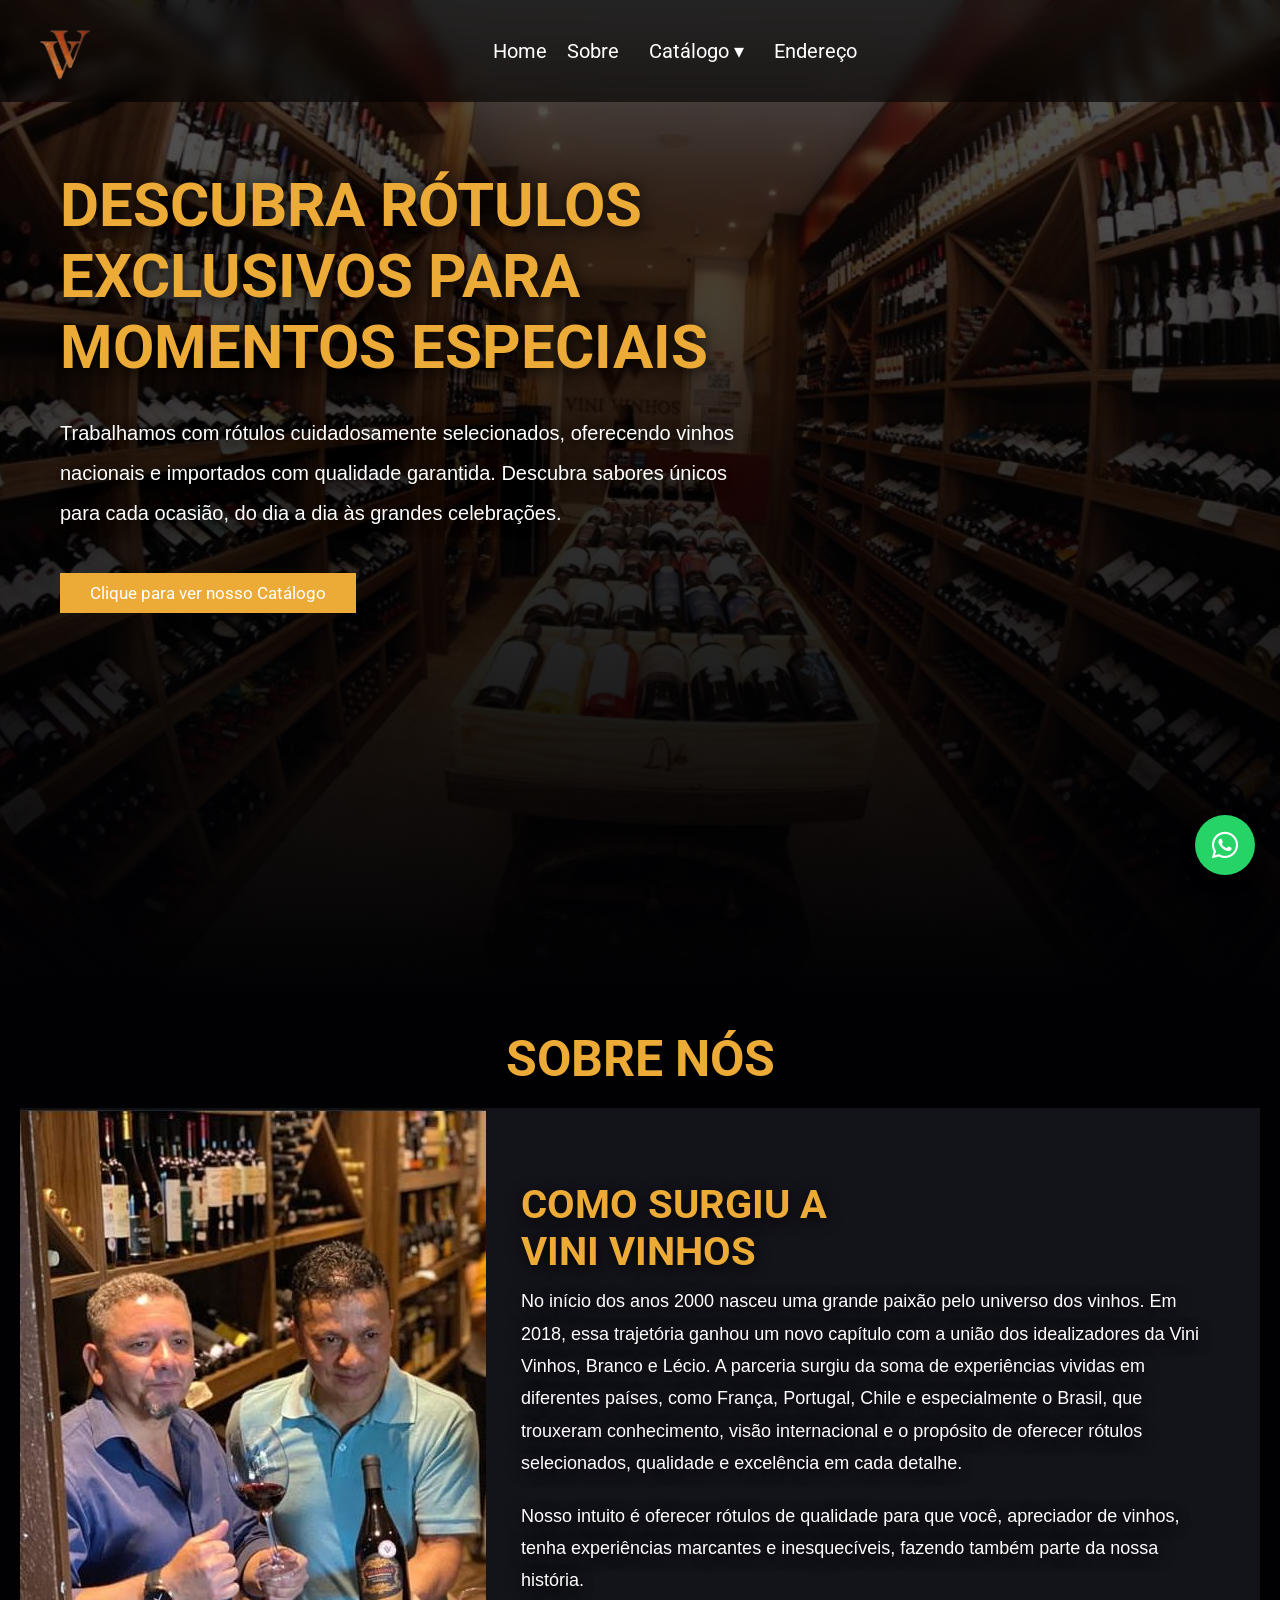
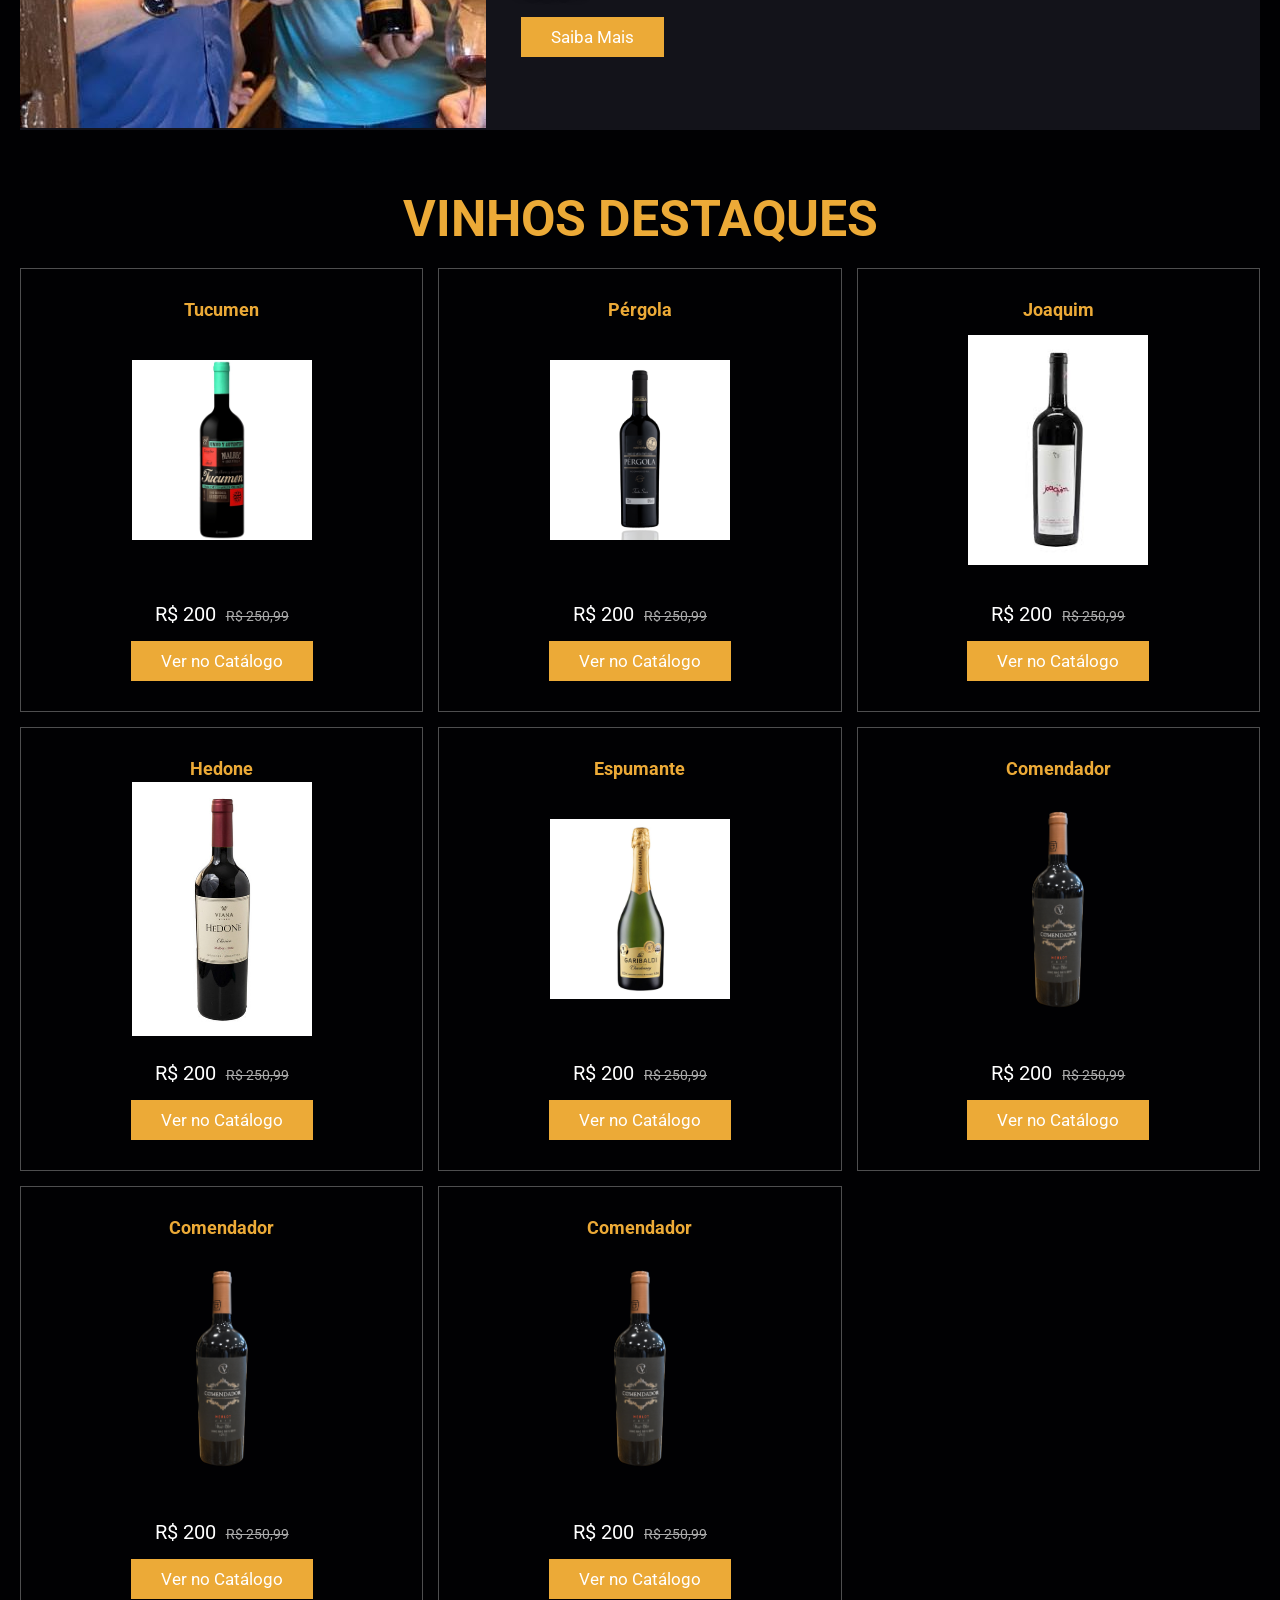
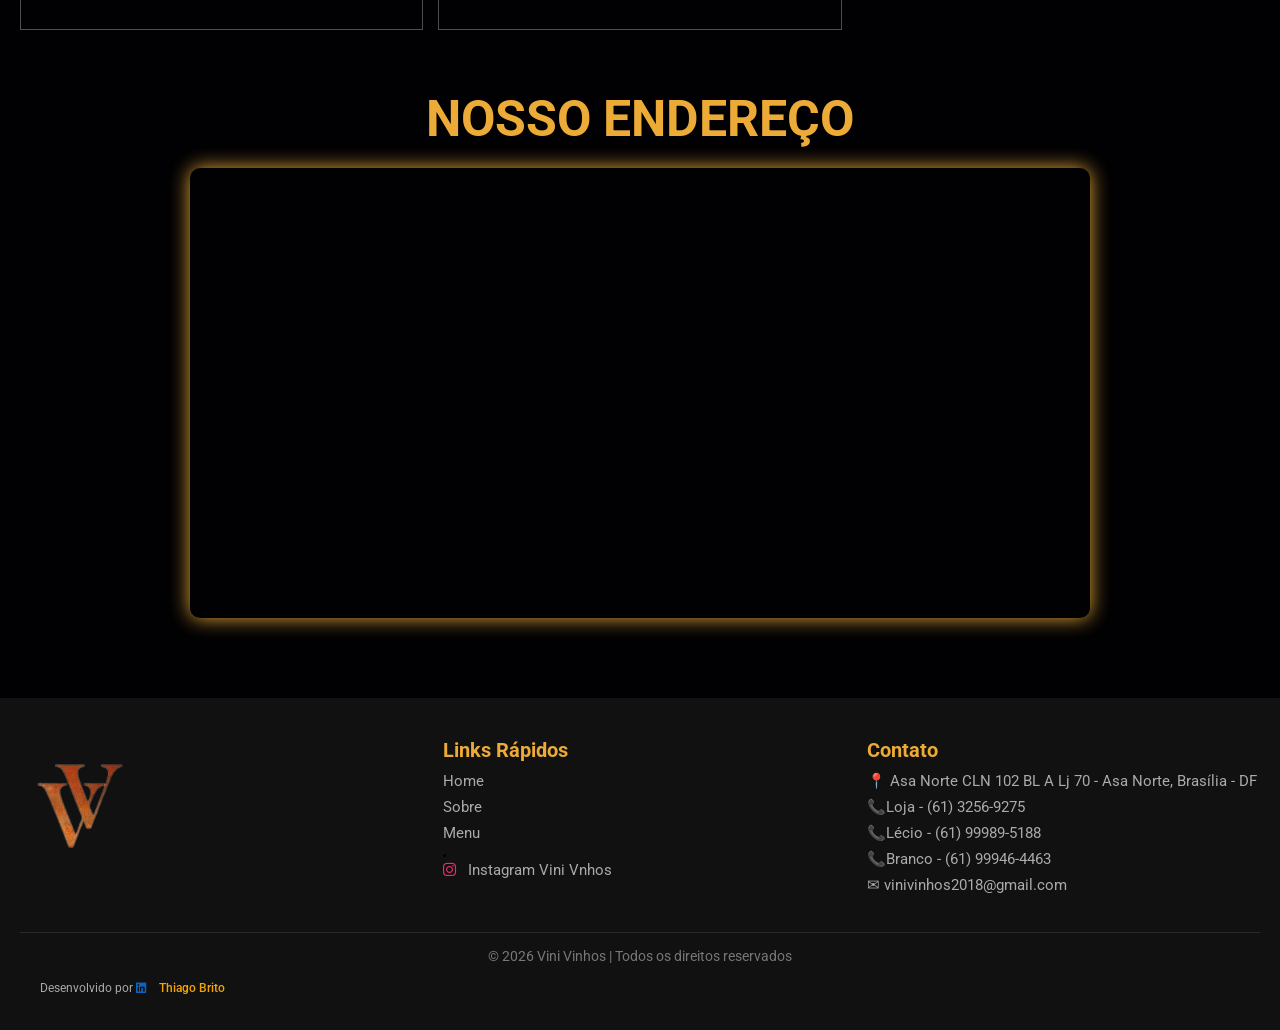
<file: index.html>
<!DOCTYPE html>
<html lang="pt-br">

<head>
    <meta charset="UTF-8">
    <meta name="viewport" content="width=device-width, initial-scale=1.0">
    <link rel="stylesheet" href="style.css">
    <link rel="preconnect" href="https://fonts.googleapis.com">
    <link rel="preconnect" href="https://fonts.gstatic.com" crossorigin>
    <link href="https://fonts.googleapis.com/css2?family=Roboto:ital,wght@0,100..900;1,100..900&display=swap"
        rel="stylesheet">
    <link rel="stylesheet" href="https://cdnjs.cloudflare.com/ajax/libs/font-awesome/6.5.0/css/all.min.css">
    <link rel="stylesheet" href="https://cdnjs.cloudflare.com/ajax/libs/font-awesome/6.5.0/css/all.min.css">
    <link rel="icon" type="image/png" href="img/logo.png">
    <title>Vini Vinhos</title>
</head>

<body>
    <header class="header">
        <section>
            <a href="#" class="logo">
                <img src="./img/logo.png" alt="logo">
            </a>

            <nav class="navbar">
                <a href="#home">Home</a>
                <a href="#about">Sobre</a>

                <div class="mega-dropdown">
                    <a class="mega-btn">Catálogo ▾</a>

                    <div class="mega-menu">
                        <div class="mega-column">
                            <h4>🌎 Países</h4>
                            <a href="#brasil">Brasil</a>
                            <a href="#chile">Chile</a>
                            <a href="#portugal">Portugal</a>
                            <a href="#franca">França</a>
                            <a href="#argentina">Argentina</a>
                        </div>

                        <div class="mega-column">
                            <h4>🍷 Tipos</h4>
                            <a href="#">Vinho Tinto</a>
                            <a href="#">Vinho Branco</a>
                            <a href="#">Espumante</a>
                            <a href="#">Rosé</a>
                        </div>

                        <div class="mega-column">
                            <h4>💰 Preço</h4>
                            <a href="#">Até R$ 50</a>
                            <a href="#">R$ 50 - R$ 150</a>
                            <a href="#">R$ 150 - R$ 300</a>
                            <a href="#">Premium</a>
                        </div>
                    </div>
                </div>

                <a href="#address">Endereço</a>
            </nav>

            <div class="icons">

            </div>
        </section>
    </header>

    <div class="home-container">

        <div class="slider">
            <img src="./img/visaoAmplaEntrada.jpeg" class="slide active">
            <img src="./img/SOMBREAMENTOvinhos.png" class="slide">
            <img src="./img/barril.jpeg" class="slide">
        </div>

        <div class="overlay-fade"></div>

        <section id="home">
            <div class="content">
                <h3>DESCUBRA RÓTULOS EXCLUSIVOS PARA MOMENTOS ESPECIAIS</h3>
                <p>Trabalhamos com rótulos cuidadosamente selecionados, oferecendo vinhos nacionais e importados com
                    qualidade garantida. Descubra sabores únicos para cada ocasião, do dia a dia às grandes celebrações.
                </p>
                <a href="catalogo.html" class="btn">Clique para ver nosso Catálogo</a>
            </div>
        </section>

    </div>

    <section class="about" id="about">
        <h2 class="title">Sobre<span> Nós</span></h2>
        <div class="row">
            <div class="container-image">
                <img src="/img/brancoElecio.jpeg" alt="sobre-nos">
            </div>
            <div class="content">
                <h3>COMO SURGIU A</h3>
                <h3>VINI VINHOS</h3>
                <p>No início dos anos 2000 nasceu uma grande paixão pelo universo dos vinhos. Em 2018, essa trajetória
                    ganhou um novo capítulo com a união dos idealizadores da Vini Vinhos, Branco e Lécio. A parceria
                    surgiu da soma de experiências vividas em diferentes países, como França, Portugal, Chile e
                    especialmente o Brasil, que trouxeram conhecimento, visão internacional e o propósito de oferecer
                    rótulos selecionados, qualidade e excelência em cada detalhe.</p>
                <p>Nosso intuito é oferecer rótulos de qualidade para que você, apreciador de vinhos, tenha experiências
                    marcantes e inesquecíveis, fazendo também parte da nossa história.</p>
                <a href="#" class="btn">Saiba Mais</a>
            </div>
    </section>

    <section class="menu" id="menu">
        <h2 class="title">Vinhos Destaques</h2>

        <div class="box-container">

            <div class="box">
                <h3>Tucumen</h3>
                <img src="./img/tucumen.jpg" alt="Tucumen">
                <div class="price">R$ 200 <span>R$ 250,99</span></div>
                <a href="catalogo.html" class="btn">Ver no Catálogo</a>
            </div>

            <div class="box">
                <h3>Pérgola</h3>
                <img src="./img/pergola.png" alt="Pérgola">
                <div class="price">R$ 200 <span>R$ 250,99</span></div>
                <a href="catalogo.html" class="btn">Ver no Catálogo</a>
            </div>

            <div class="box">
                <h3>Joaquim</h3>
                <img src="./img/joaquim.jpg" alt="Joaquim">
                <div class="price">R$ 200 <span>R$ 250,99</span></div>
                <a href="catalogo.html" class="btn">Ver no Catálogo</a>
            </div>

            <div class="box">
                <h3>Hedone</h3>
                <img src="./img/hedone.jpg" alt="Hedone">
                <div class="price">R$ 200 <span>R$ 250,99</span></div>
                <a href="catalogo.html" class="btn">Ver no Catálogo</a>
            </div>

            <div class="box">
                <h3>Espumante</h3>
                <img src="./img/garibaldi-chardonnay.jpg" alt="Espumante">
                <div class="price">R$ 200 <span>R$ 250,99</span></div>
                <a href="catalogo.html" class="btn">Ver no Catálogo</a>
            </div>

            <div class="box">
                <h3>Comendador</h3>
                <img src="./img/comendador.png" alt="Comendador">
                <div class="price">R$ 200 <span>R$ 250,99</span></div>
                <a href="catalogo.html" class="btn">Ver no Catálogo</a>
            </div>
            <div class="box">
                <h3>Comendador</h3>
                <img src="./img/comendador.png" alt="Comendador">
                <div class="price">R$ 200 <span>R$ 250,99</span></div>
                <a href="catalogo.html" class="btn">Ver no Catálogo</a>
            </div>
            <div class="box">
                <h3>Comendador</h3>
                <img src="./img/comendador.png" alt="Comendador">
                <div class="price">R$ 200 <span>R$ 250,99</span></div>
                <a href="catalogo.html" class="btn">Ver no Catálogo</a>
            </div>

        </div>
    </section>

    <section class="address" id="address">
        <h2 class="title">Nosso Endereço</h2>

        <div class="map-container">
            <iframe
                src="https://www.google.com/maps/embed?pb=!1m18!1m12!1m3!1d3839.3865991397706!2d-47.8825669!3d-15.7835563!2m3!1f0!2f0!3f0!3m2!1i1024!2i768!4f13.1!3m3!1m2!1s0x935a3b9856a15813%3A0xfe78580c9d53a81c!2sVini%20Vinhos%20-%20Vinhos%20e%20Espumantes!5e0!3m2!1spt-BR!2sbr!4v1769434671229!5m2!1spt-BR!2sbr"
                allowfullscreen="" loading="lazy" referrerpolicy="no-referrer-when-downgrade">
            </iframe>
        </div>
    </section>

    <script>
        let slides = document.querySelectorAll(".slide");
        let index = 0;

        function showSlide() {
            slides.forEach(slide => slide.classList.remove("active"));
            slides[index].classList.add("active");
            index = (index + 1) % slides.length;
        }

        setInterval(showSlide, 4000); 
    </script>
<a href="https://wa.me/5561981090715"
   class="whatsapp-float"
   target="_blank">
   <i class="fa-brands fa-whatsapp"></i>

<script>

// Quando a página carregar → aparece suavemente
window.addEventListener("pageshow", function () {
    document.body.classList.add("loaded");
});

// Ao clicar em link interno → fade out
document.querySelectorAll("a").forEach(link => {
    link.addEventListener("click", function (e) {

        const destino = this.href;

        if (destino && destino.startsWith(window.location.origin)) {
            e.preventDefault();

            document.body.style.opacity = "0";

            setTimeout(() => {
                window.location.href = destino;
            }, 400);
        }
    });
});

</script>

</a>
</body>

<footer class="footer">
    <div class="footer-container">

        <div class="footer-box">
            <img src="/img/logo.png" class="footer-logo">
        </div>

        <div class="footer-box">
            <h3>Links Rápidos</h3>
            <a href="#home">Home</a>
            <a href="#about">Sobre</a>
            <a href="#menu">Menu</a>
            <li>
                <a href="https://www.instagram.com/vini.vinhos" target="_blank">
                    <i class="fa-brands fa-instagram"></i> Instagram Vini Vnhos
                </a>
            </li>

        </div>

        <div class="footer-box">
            <h3>Contato</h3>
            <p>📍 Asa Norte CLN 102 BL A Lj 70 - Asa Norte, Brasília - DF</p>
            <p>📞Loja - (61) 3256-9275</p>
            <p>📞Lécio - (61) 99989-5188</p>
            <p>📞Branco - (61) 99946-4463</p>
            <p>✉ vinivinhos2018@gmail.com</p>
        </div>

    </div>

    <div class="footer-bottom">
        © 2026 Vini Vinhos | Todos os direitos reservados
    </div>

    <div class="footer-register">
        <small>
            Desenvolvido por
            <a href="https://www.linkedin.com/in/thiago-da-costa-brito/" target="_blank">
                <i class="fa-brands fa-linkedin"></i>
                Thiago Brito
            </a>
        </small>
    </div>


</footer>

</html>
</file>
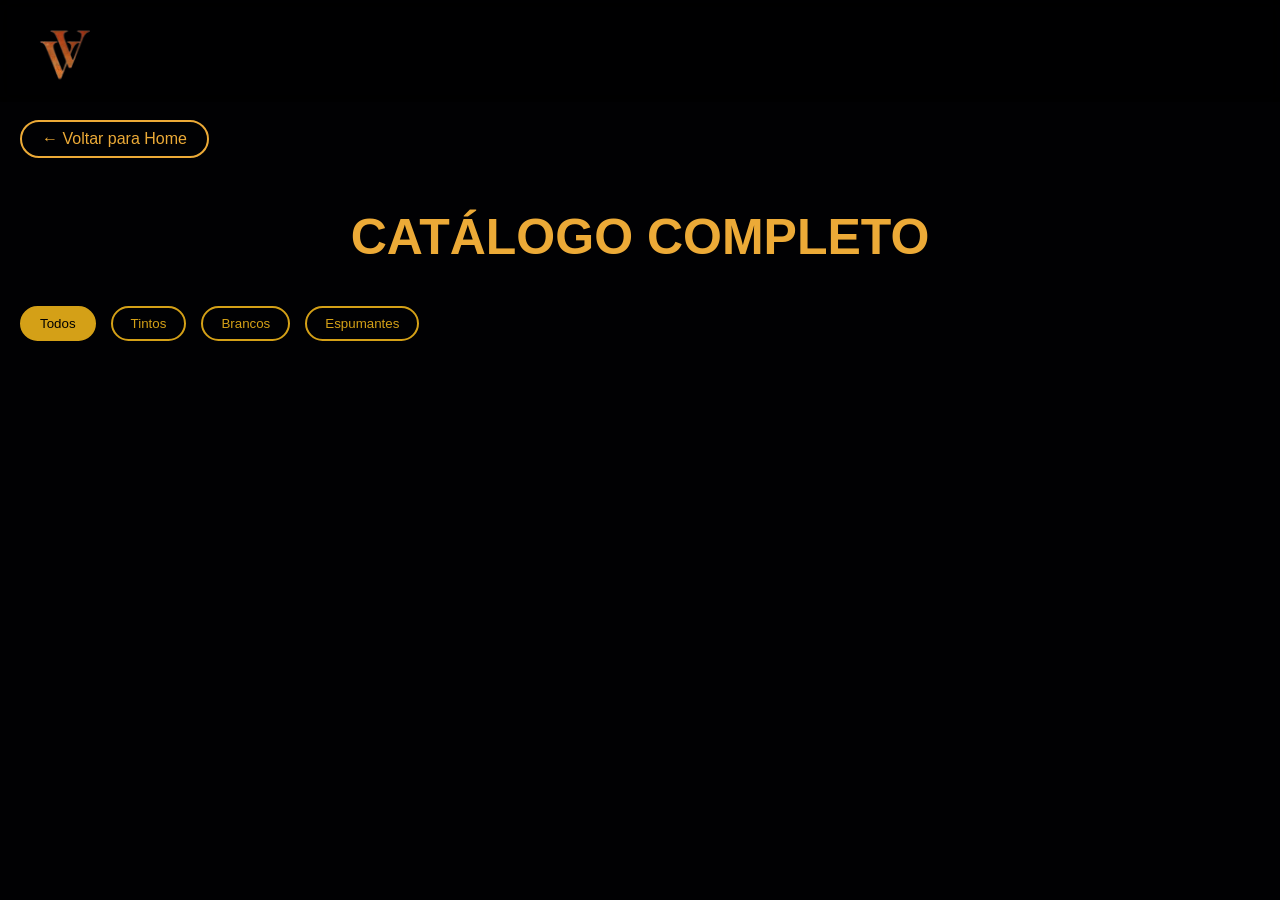
<file: catalogo.html>
<!DOCTYPE html>
<html lang="pt-br">
<head>
  <meta charset="UTF-8">
  <title>Catálogo - Vini Vinhos</title>
  <link rel="stylesheet" href="style.css">
  <link rel="icon" type="image/png" href="img/logo.png">
</head>
<body>

<header class="header">
  <section>
    <a href="index.html" class="logo">
      <img src="./img/logo.png" alt="logo">
    </a>
  </section>
</header>

<div class="voltar-container">
    <a href="index.html" class="btn-voltar">
        ← Voltar para Home
    </a>
</div>

<section class="menu">
  <h2 class="title">Catálogo Completo</h2>

  <div class="filtros">
    <button class="filtro-btn active" data-filtro="todos">Todos</button>
    <button class="filtro-btn" data-filtro="tinto">Tintos</button>
    <button class="filtro-btn" data-filtro="branco">Brancos</button>
    <button class="filtro-btn" data-filtro="espumante">Espumantes</button>
  </div>

  <!-- CATÁLOGO REAL (onde os vinhos vão aparecer) -->
  <div class="box-container" id="catalogo"></div>
</section>

<script>
const numeroWhatsApp = "5561981090715";
let todosVinhos = [];

// 🔥 PUXANDO DA SUA PLANILHA
fetch("https://opensheet.elk.sh/139ZqOOfftdnX3RyN6Q0e3QM1vpwJO-Xnvv1Ym-I4QMY/Página1")
  .then(res => res.json())
  .then(data => {
    todosVinhos = data;
    renderizarVinhos(data);
  });

// 🎨 MOSTRAR VINHOS NA TELA
function renderizarVinhos(lista) {
  const catalogo = document.getElementById("catalogo");
  catalogo.innerHTML = "";

  lista.forEach(vinho => {

    const mensagem = `Olá! Tenho interesse no vinho ${vinho.Nome} - R$ ${vinho.Preço}`;
    const linkWhats = `https://wa.me/${numeroWhatsApp}?text=${encodeURIComponent(mensagem)}`;

    catalogo.innerHTML += `
      <div class="box">
        <h3>${vinho.Nome}</h3>
        <img src="${vinho.Imagem}" alt="${vinho.Nome}">
        <div class="price">R$ ${vinho.Preço}</div>
        <a href="${linkWhats}" target="_blank" class="btn">
          Pedir no WhatsApp
        </a>
      </div>
    `;
  });
}

// 🔍 FILTRO
function filtrarPorTipo(tipo) {
  const filtrados = todosVinhos.filter(v => 
    v.Tipo && v.Tipo.toLowerCase() === tipo.toLowerCase()
  );
  renderizarVinhos(filtrados);
}

function mostrarTodos() {
  renderizarVinhos(todosVinhos);
}

// 🔘 BOTÕES
document.querySelector('[data-filtro="todos"]').onclick = mostrarTodos;
document.querySelector('[data-filtro="tinto"]').onclick = () => filtrarPorTipo('TINTO');
document.querySelector('[data-filtro="branco"]').onclick = () => filtrarPorTipo('BRANCO');
document.querySelector('[data-filtro="espumante"]').onclick = () => filtrarPorTipo('ESPUMANTE');

// ✨ ANIMAÇÃO
window.addEventListener("pageshow", function () {
    document.body.classList.add("loaded");
});

document.querySelectorAll("a").forEach(link => {
    link.addEventListener("click", function (e) {

        const destino = this.href;

        if (destino && destino.startsWith(window.location.origin)) {
            e.preventDefault();

            document.body.style.opacity = "0";

            setTimeout(() => {
                window.location.href = destino;
            }, 400);
        }
    });
});
</script>

</body>
</html>
</file>
<file: style.css>
:root{
    --main-color: #ecaa37;
    --black: #13131a;
    --bg: #010103;
    --border: 0.1rem solid rgba(255,255,255,0.3);
    font-size: 10px;
}

*{
    margin: 0;
    padding: 0;
    outline: none;
    border: none;
    text-decoration: none;
    transition: 0.2s linear;
    font-family: "Roboto", sans-serif;
}

html {
    scroll-behavior: smooth;
}

body{
    background-color: var(--bg);
}

/* ================= SECTIONS ================= */

section {
    padding: 3rem 2rem;
    margin: 0 auto;
    max-width: 1350px;
    scroll-margin-top: 100px;
}

/* ================= HEADER / NAVBAR ================= */

.header{
    position: fixed;
    top: 0;
    left: 0;
    right: 0;
    z-index: 999;

    background: rgba(0, 0, 0, 0.6);
    backdrop-filter: blur(8px);
}

.header section{
    display: flex;
    align-items: center;
    justify-content: space-between;
    padding: 1.5rem 3rem;
}

.logo img{
    height: 70px;
}

.navbar {
    display: flex;
    align-items: center;
    gap: 2rem;
}

.navbar a{
    font-size: 2rem;
    color: white;
}

.navbar a:hover{
    color: var(--main-color);
    border-bottom: 0.1rem solid var(--main-color);
    padding-bottom: 0.5rem;
}

/* ================= ICONES ================= */

.icons{
    display: flex;
    align-items: center;
}

.icons img{
    margin: 0 1rem;
    cursor: pointer;
    filter: invert(1);
}

.icons img:hover{
    transform: scale(1.2);
    opacity: 0.8;
}

/* ================= BOTÃO PADRÃO ================= */

.btn{
    background: var(--main-color);
    color: white;
    padding: 1rem 3rem;
    font-size: 1.7rem;
    cursor: pointer;
    margin-top: 1rem;
    display: inline-block;
}

.btn:hover{
    letter-spacing: 0.1rem;
}

/* ================= HOME / HERO ================= */

.home-container {
    position: relative;
    min-height: 100vh;
    padding-top: 100px; /* compensa navbar fixa */
    overflow: hidden;
}

.home-container::before {
    content: "";
    position: absolute;
    inset: 0;
    background: rgba(0, 0, 0, 0.65);
    z-index: 1;
}

.home-container section {
    position: relative;
    z-index: 2;
}

.content{
    max-width: 70rem;
    padding: 40px;
}

.content h3,
.content p {
    text-shadow: 0px 3px 15px rgba(0,0,0,0.9);
}

.content h3{
    color: var(--main-color);
    font-size: 6rem;
}

.content p{
    color: white;
    font-size: 2rem;
    font-weight: 350;
    line-height: 2;
    padding: 3rem 0;
    font-family: 'Gill Sans', 'Gill Sans MT', Calibri, 'Trebuchet MS', sans-serif;
}

/* ================= SLIDER HERO ================= */

.slider {
    position: absolute;
    top: 0;
    left: 0;
    width: 100%;
    height: 100%;
    z-index: -1;
}

.slide {
    position: absolute;
    width: 100%;
    height: 100%;
    object-fit: cover;
    opacity: 0;
    transition: opacity 1s ease-in-out;
}

.slide.active {
    opacity: 1;
}

.overlay-fade {
    position: absolute;
    top: 0;
    left: 0;
    width: 100%;
    height: 100%;
    pointer-events: none;
    background: linear-gradient(
        to bottom,
        rgba(1,1,3,0) 0%,
        rgba(1,1,3,0.3) 40%,
        rgba(1,1,3,0.8) 80%,
        rgba(1,1,3,1) 100%
    );
    z-index: 1;
}

/* ================= ABOUT ================= */

.title{
    font-size: 5rem;
    color: var(--main-color);
    text-align: center;
    text-transform: uppercase;
    margin-bottom: 2rem;
}

.title span{
    color: var(--main-color);
}

.about .row{
    display: flex;
    align-items: center;
    background-color: var(--black);
    gap: 1.5rem;
}

.about .row .content{
    padding: 2rem;
}

.about .row .content h3{
    font-size: 4rem;
    color: var(--main-color);
}

.about .row .content p{
    font-size: 1.8rem;
    color: #fff;
    padding: 1rem 0;
    line-height: 1.8;
}

/* ================= MENU ================= */

.menu .box-container{
    display: grid;
    grid-template-columns: repeat(auto-fit, minmax(30rem, 1fr));
    gap: 1.5rem;
}

.menu .box-container .box{
    text-align: center;
    border: var(--border);
    padding: 3rem 2rem;
}

.menu .box-container .box img{
    width: 100%;
    max-width: 180px;
    height: 260px;
    object-fit: contain;
    margin-bottom: 1.5rem;
}

.menu .box .price{
    font-size: 2rem;
    color: #fff;
    padding: 0.5rem 0;
}

.menu .box .price span{
    font-size: 1.4rem;
    color: #aaa;
    text-decoration: line-through;
    margin-left: 0.5rem;
}

.menu .box-container .box:hover{
    background-color: #fff;
}

.menu .box-container .box:hover > *{
    color: var(--bg);
}

.menu .box-container .box h3{
    color: var(--main-color);
    font-size: 1.8rem;
}

/* ================= MAP ================= */

.map-container {
    display: flex;
    justify-content: center;
    align-items: center;
    width: 100%;
}

.map-container iframe {
    width: 100%;
    max-width: 900px;
    height: 450px;
    border: 0;
    box-shadow: 0 0 20px var(--main-color);
    border-radius: 10px;
}

/* ================= MEGA MENU ================= */

.mega-dropdown {
    position: relative;
}

.mega-btn {
    color: white;
    font-size: 2rem;
    cursor: pointer;
    padding: 0 1rem;
}

.mega-menu {
    position: absolute;
    top: 40px;
    left: 0;
    background: #111;
    width: 520px;
    display: grid;
    grid-template-columns: repeat(3, 1fr);
    padding: 20px;
    border-radius: 10px;
    box-shadow: 0 20px 40px rgba(0,0,0,0.6);
    z-index: 9999;

    opacity: 0;
    visibility: hidden;
    transform: translateY(10px);
    transition: all 0.25s ease;
}

.mega-dropdown:hover .mega-menu {
    opacity: 1;
    visibility: visible;
    transform: translateY(0);
}

.mega-column h4 {
    color: var(--main-color);
    font-size: 1.8rem;
    margin-bottom: 10px;
}

.mega-column a {
    display: block;
    color: white;
    font-size: 1.5rem;
    padding: 4px 0;
}

.mega-column a:hover {
    color: var(--main-color);
}

/* ================= FOOTER ================= */

.footer {
    background: #111;
    padding: 4rem 2rem 2rem;
    margin-top: 5rem;
}

.footer-container {
    max-width: 1350px;
    margin: 0 auto;
    display: grid;
    grid-template-columns: repeat(auto-fit, minmax(250px, 1fr));
    gap: 3rem;
}

.footer-box h3 {
    color: var(--main-color);
    font-size: 2rem;
    margin-bottom: 1rem;
}

.footer-box p,
.footer-box a {
    color: #aaa;
    font-size: 1.5rem;
    display: block;
    margin-bottom: 0.8rem;
}

.footer-box a:hover {
    color: var(--main-color);
}

.footer-logo {
    width: 120px;
    margin-bottom: 1rem;
}

.footer-bottom {
    text-align: center;
    border-top: 1px solid rgba(255,255,255,0.1);
    padding-top: 1.5rem;
    margin-top: 3rem;
    font-size: 1.4rem;
    color: #777;
}
.footer-register{
    text-align: left;
    padding: 1.5rem 2rem;
    font-size: 1.4rem;
    color: #aaa;
}

.footer-register a {
    text-decoration: none;
    color: #f4a300; 
    font-weight: 500;
}

.footer-register i {
    color: #0A66C2; 
    margin-right: 10px;
}

.fa-instagram {
    color: #E1306C;
    margin-right: 8px;
}

a {
    text-decoration: none;
    color: inherit;
}

.whatsapp-float {
    position: fixed;
    width: 60px;
    height: 60px;
    bottom: 25px;
    right: 25px;
    background-color: #25D366;
    color: #fff;
    border-radius: 50%;
    text-align: center;
    font-size: 30px;
    box-shadow: 0 5px 15px rgba(0,0,0,0.3);
    z-index: 999;
    display: flex;
    align-items: center;
    justify-content: center;
    text-decoration: none;
    transition: 0.3s;
}

.whatsapp-float:hover {
    transform: scale(1.1);
}

.voltar-container {
    max-width: 1350px;
    margin: 120px auto 20px auto; /* compensa header fixo */
    padding: 0 2rem;
}

.btn-voltar {
    display: inline-block;
    background: transparent;
    color: var(--main-color);
    border: 2px solid var(--main-color);
    padding: 0.8rem 2rem;
    font-size: 1.6rem;
    border-radius: 30px;
    transition: 0.3s;
}

.btn-voltar:hover {
    background: var(--main-color);
    color: #000;
}

.filtros {
    margin-top: 30px;
    display: flex;
    gap: 15px;
}

.filtro-btn {
    background: transparent;
    border: 2px solid #d4a017;
    color: #d4a017;
    padding: 8px 18px;
    border-radius: 25px;
    cursor: pointer;
    font-weight: 500;
    transition: 0.3s ease;
}

.filtro-btn:hover {
    background: #d4a017;
    color: black;
}

.filtro-btn.active {
    background: #d4a017;
    color: black;
}

.filtros {
    margin-top: 40px;
    display: flex;
    gap: 15px;
}

.filtro-btn {
    background: transparent;
    border: 2px solid #d4a017;
    color: #d4a017;
    padding: 8px 18px;
    border-radius: 25px;
    cursor: pointer;
    font-weight: 500;
    transition: all 0.3s ease;
}

.filtro-btn:hover {
    background: #d4a017;
    color: black;
}

.filtro-btn.active {
    background: #d4a017;
    color: black;
}

.catalogo {
    margin-top: 50px;
    display: flex;
    flex-wrap: wrap;
    gap: 30px;
}

.produto {
    background: #111;
    border: 1px solid #222;
    padding: 20px;
    width: 250px;
    border-radius: 12px;
    transition: all 0.4s ease;
    opacity: 1;
    transform: scale(1);
}

.produto.hidden {
    opacity: 0;
    transform: scale(0.8);
    pointer-events: none;
}

body {
    opacity: 0;
    transition: opacity 0.5s ease-in-out;
}

/* quando página terminar de carregar */
body.loaded {
    opacity: 1;
}
</file>
